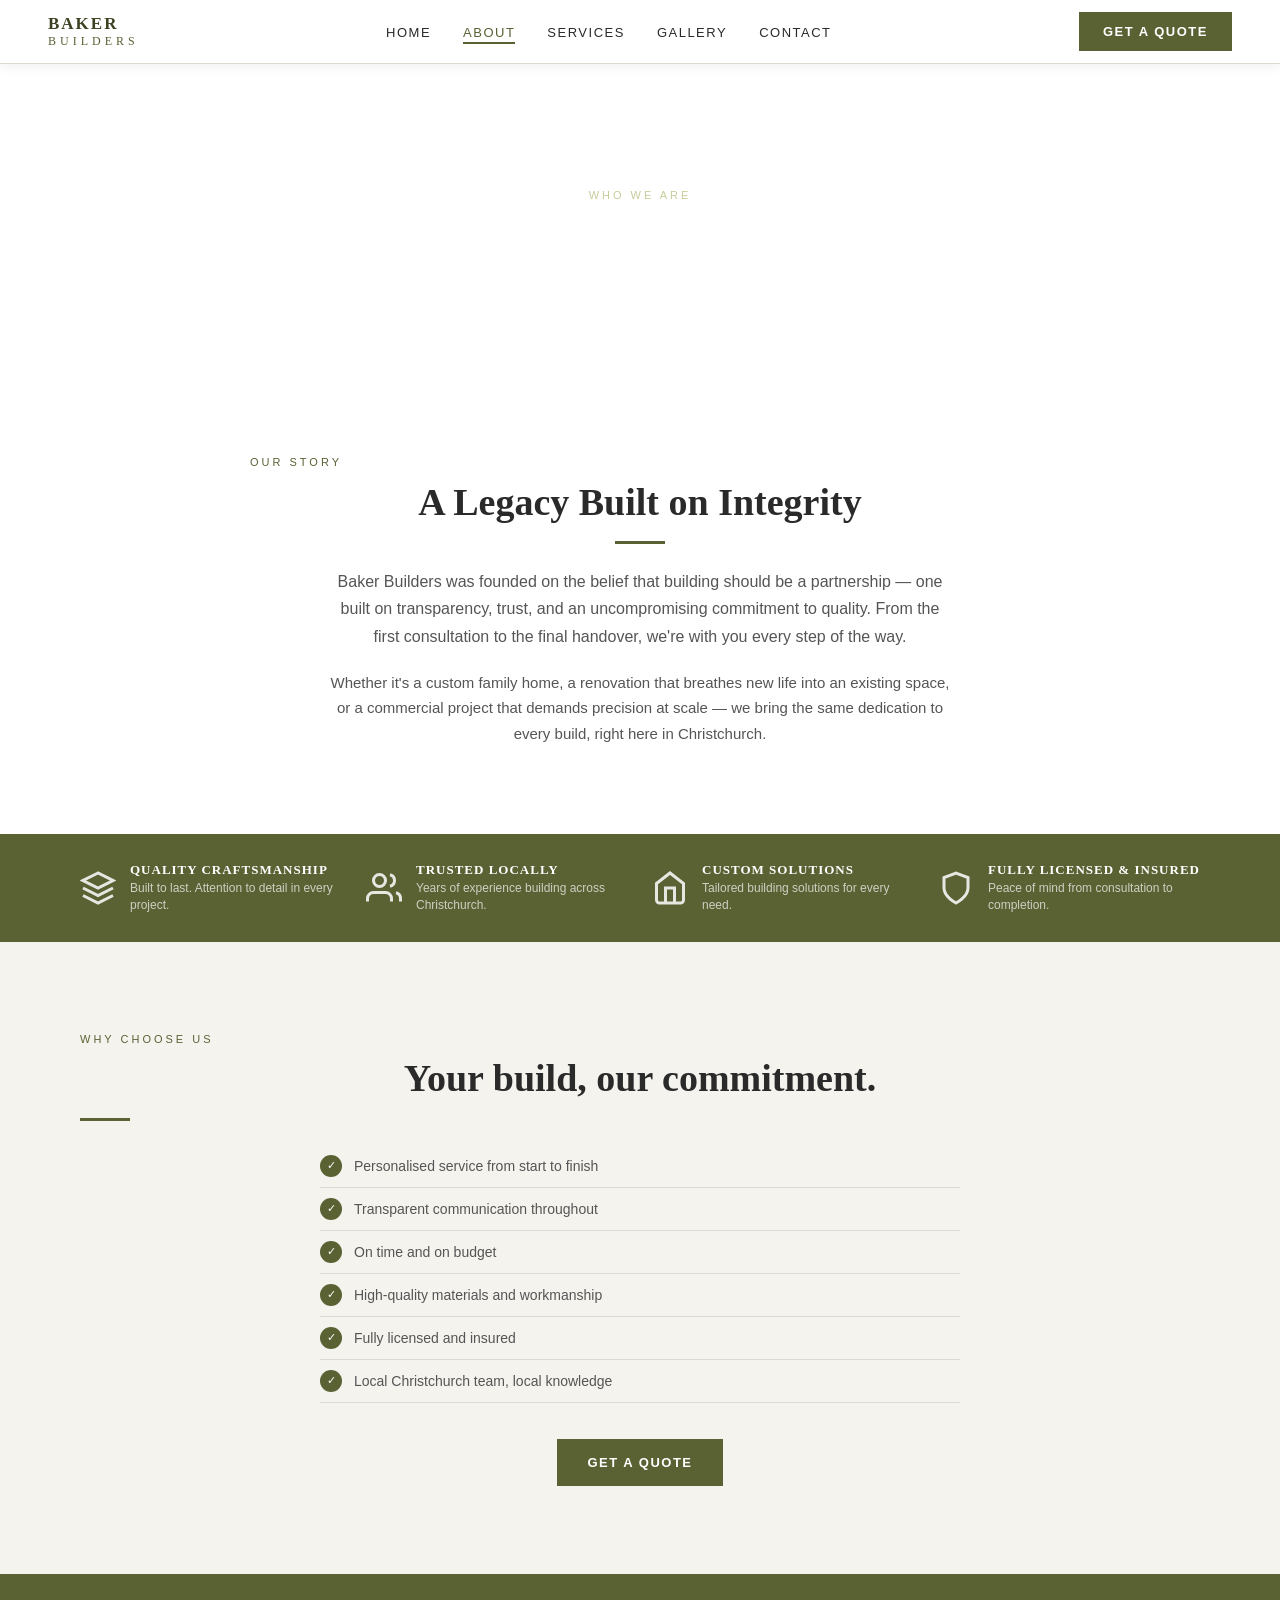
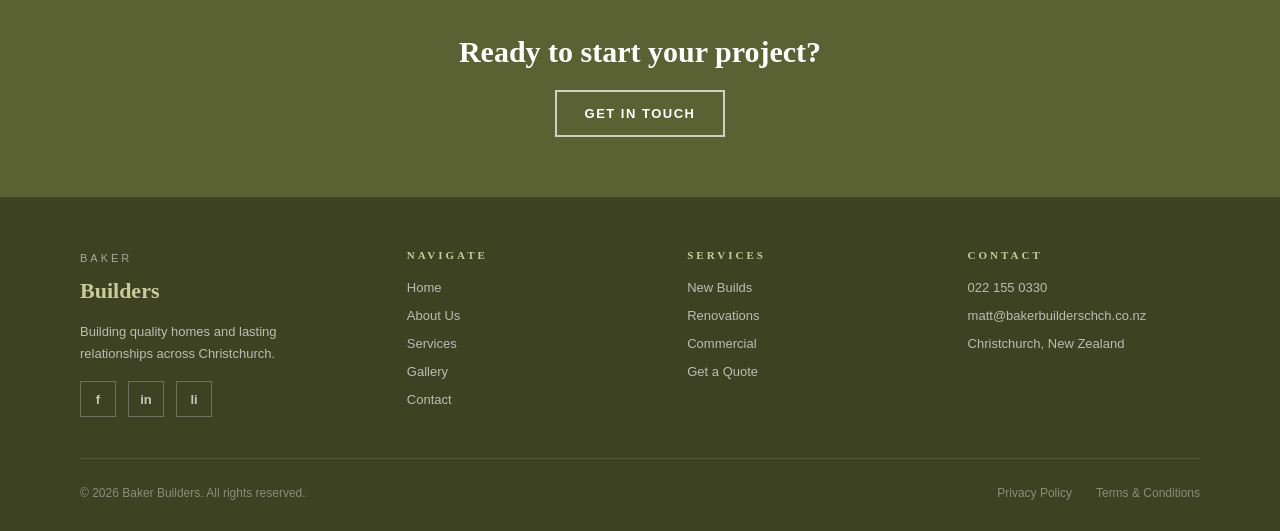
<file: about.html>
<!DOCTYPE html>
<html lang="en">
<head>
<meta charset="UTF-8">
<meta name="viewport" content="width=device-width, initial-scale=1.0">
<title>About Us — Baker Builders Christchurch</title>
<meta name="description" content="Learn about Baker Builders, a Christchurch-based residential and commercial building company built on integrity, transparency, and quality craftsmanship.">
<link rel="stylesheet" href="css/styles.css">
</head>
<body>

<!-- NAV -->
<nav>
  <a href="index.html" class="nav-logo">
    <div class="nav-logo-text">
      <span>Baker</span>
      <span>Builders</span>
    </div>
  </a>
  <ul class="nav-links">
    <li><a href="index.html">Home</a></li>
    <li><a href="about.html" class="active">About</a></li>
    <li><a href="services.html">Services</a></li>
    <li><a href="gallery.html">Gallery</a></li>
    <li><a href="contact.html">Contact</a></li>
  </ul>
  <a href="contact.html" class="nav-cta">Get a Quote</a>
  <button class="nav-toggle" aria-label="Toggle navigation"><span></span><span></span><span></span></button>
</nav>

<!-- PAGE HERO -->
<section class="page-hero">
  <div class="page-hero-img" style="background-image:url('https://images.unsplash.com/photo-1503387762-592deb58ef4e?w=1600&q=80');"></div>
  <div class="page-hero-content">
    <p class="section-label center">Who We Are</p>
    <h1>About Baker Builders</h1>
  </div>
</section>

<!-- OUR STORY -->
<section style="background: var(--white);">
  <div style="max-width: 780px; margin: 0 auto;" class="center">
    <p class="section-label">Our Story</p>
    <h2 class="section-title">A Legacy Built on Integrity</h2>
    <div class="divider"></div>
    <p style="font-size: 16px; max-width:620px; margin: 0 auto 20px;">Baker Builders was founded on the belief that building should be a partnership — one built on transparency, trust, and an uncompromising commitment to quality. From the first consultation to the final handover, we're with you every step of the way.</p>
    <p style="font-size: 15px; max-width:620px; margin: 0 auto;">Whether it's a custom family home, a renovation that breathes new life into an existing space, or a commercial project that demands precision at scale — we bring the same dedication to every build, right here in Christchurch.</p>
  </div>
</section>

<!-- STATS BAR -->
<div class="stats-bar">
  <div class="stat-item">
    <svg class="stat-icon" viewBox="0 0 24 24" fill="none" stroke="white" stroke-width="2"><path d="M12 2L2 7l10 5 10-5-10-5zM2 17l10 5 10-5M2 12l10 5 10-5"/></svg>
    <div class="stat-text">
      <h4>Quality Craftsmanship</h4>
      <p>Built to last. Attention to detail in every project.</p>
    </div>
  </div>
  <div class="stat-item">
    <svg class="stat-icon" viewBox="0 0 24 24" fill="none" stroke="white" stroke-width="2"><path d="M17 21v-2a4 4 0 0 0-4-4H5a4 4 0 0 0-4 4v2"/><circle cx="9" cy="7" r="4"/><path d="M23 21v-2a4 4 0 0 0-3-3.87"/><path d="M16 3.13a4 4 0 0 1 0 7.75"/></svg>
    <div class="stat-text">
      <h4>Trusted Locally</h4>
      <p>Years of experience building across Christchurch.</p>
    </div>
  </div>
  <div class="stat-item">
    <svg class="stat-icon" viewBox="0 0 24 24" fill="none" stroke="white" stroke-width="2"><path d="M3 9l9-7 9 7v11a2 2 0 0 1-2 2H5a2 2 0 0 1-2-2z"/><polyline points="9 22 9 12 15 12 15 22"/></svg>
    <div class="stat-text">
      <h4>Custom Solutions</h4>
      <p>Tailored building solutions for every need.</p>
    </div>
  </div>
  <div class="stat-item">
    <svg class="stat-icon" viewBox="0 0 24 24" fill="none" stroke="white" stroke-width="2"><path d="M12 22s8-4 8-10V5l-8-3-8 3v7c0 6 8 10 8 10z"/></svg>
    <div class="stat-text">
      <h4>Fully Licensed &amp; Insured</h4>
      <p>Peace of mind from consultation to completion.</p>
    </div>
  </div>
</div>

<!-- WHY US -->
<section style="background: var(--cream);">
  <p class="section-label center">Why Choose Us</p>
  <h2 class="section-title center">Your build, our commitment.</h2>
  <div class="divider"></div>
  <div style="max-width: 640px; margin: 0 auto;">
    <ul class="checklist">
      <li>Personalised service from start to finish</li>
      <li>Transparent communication throughout</li>
      <li>On time and on budget</li>
      <li>High-quality materials and workmanship</li>
      <li>Fully licensed and insured</li>
      <li>Local Christchurch team, local knowledge</li>
    </ul>
  </div>
  <div class="center">
    <a href="contact.html" class="btn-primary">Get a Quote</a>
  </div>
</section>

<!-- CTA BANNER -->
<div class="cta-banner">
  <h2>Ready to start your project?</h2>
  <a href="contact.html" class="btn-outline">Get in Touch</a>
</div>

<!-- FOOTER -->
<footer>
  <div class="footer-grid">
    <div class="footer-brand">
      <p class="footer-eyebrow">Baker</p>
      <p class="footer-title">Builders</p>
      <p>Building quality homes and lasting relationships across Christchurch.</p>
      <div class="footer-social">
        <a href="#" title="Facebook">f</a>
        <a href="#" title="Instagram">in</a>
        <a href="#" title="LinkedIn">li</a>
      </div>
    </div>
    <div class="footer-col">
      <h4>Navigate</h4>
      <ul>
        <li><a href="index.html">Home</a></li>
        <li><a href="about.html">About Us</a></li>
        <li><a href="services.html">Services</a></li>
        <li><a href="gallery.html">Gallery</a></li>
        <li><a href="contact.html">Contact</a></li>
      </ul>
    </div>
    <div class="footer-col">
      <h4>Services</h4>
      <ul>
        <li><a href="services.html">New Builds</a></li>
        <li><a href="services.html">Renovations</a></li>
        <li><a href="services.html">Commercial</a></li>
        <li><a href="contact.html">Get a Quote</a></li>
      </ul>
    </div>
    <div class="footer-col">
      <h4>Contact</h4>
      <ul>
        <li><a href="tel:+64221550330">022 155 0330</a></li>
        <li><a href="mailto:matt@bakerbuilderschch.co.nz">matt@bakerbuilderschch.co.nz</a></li>
        <li><a href="contact.html">Christchurch, New Zealand</a></li>
      </ul>
    </div>
  </div>
  <div class="footer-bottom">
    <p>&copy; 2026 Baker Builders. All rights reserved.</p>
    <div class="footer-bottom-links">
      <a href="#">Privacy Policy</a>
      <a href="#">Terms &amp; Conditions</a>
    </div>
  </div>
</footer>

<script src="js/main.js"></script>
</body>
</html>
</file>
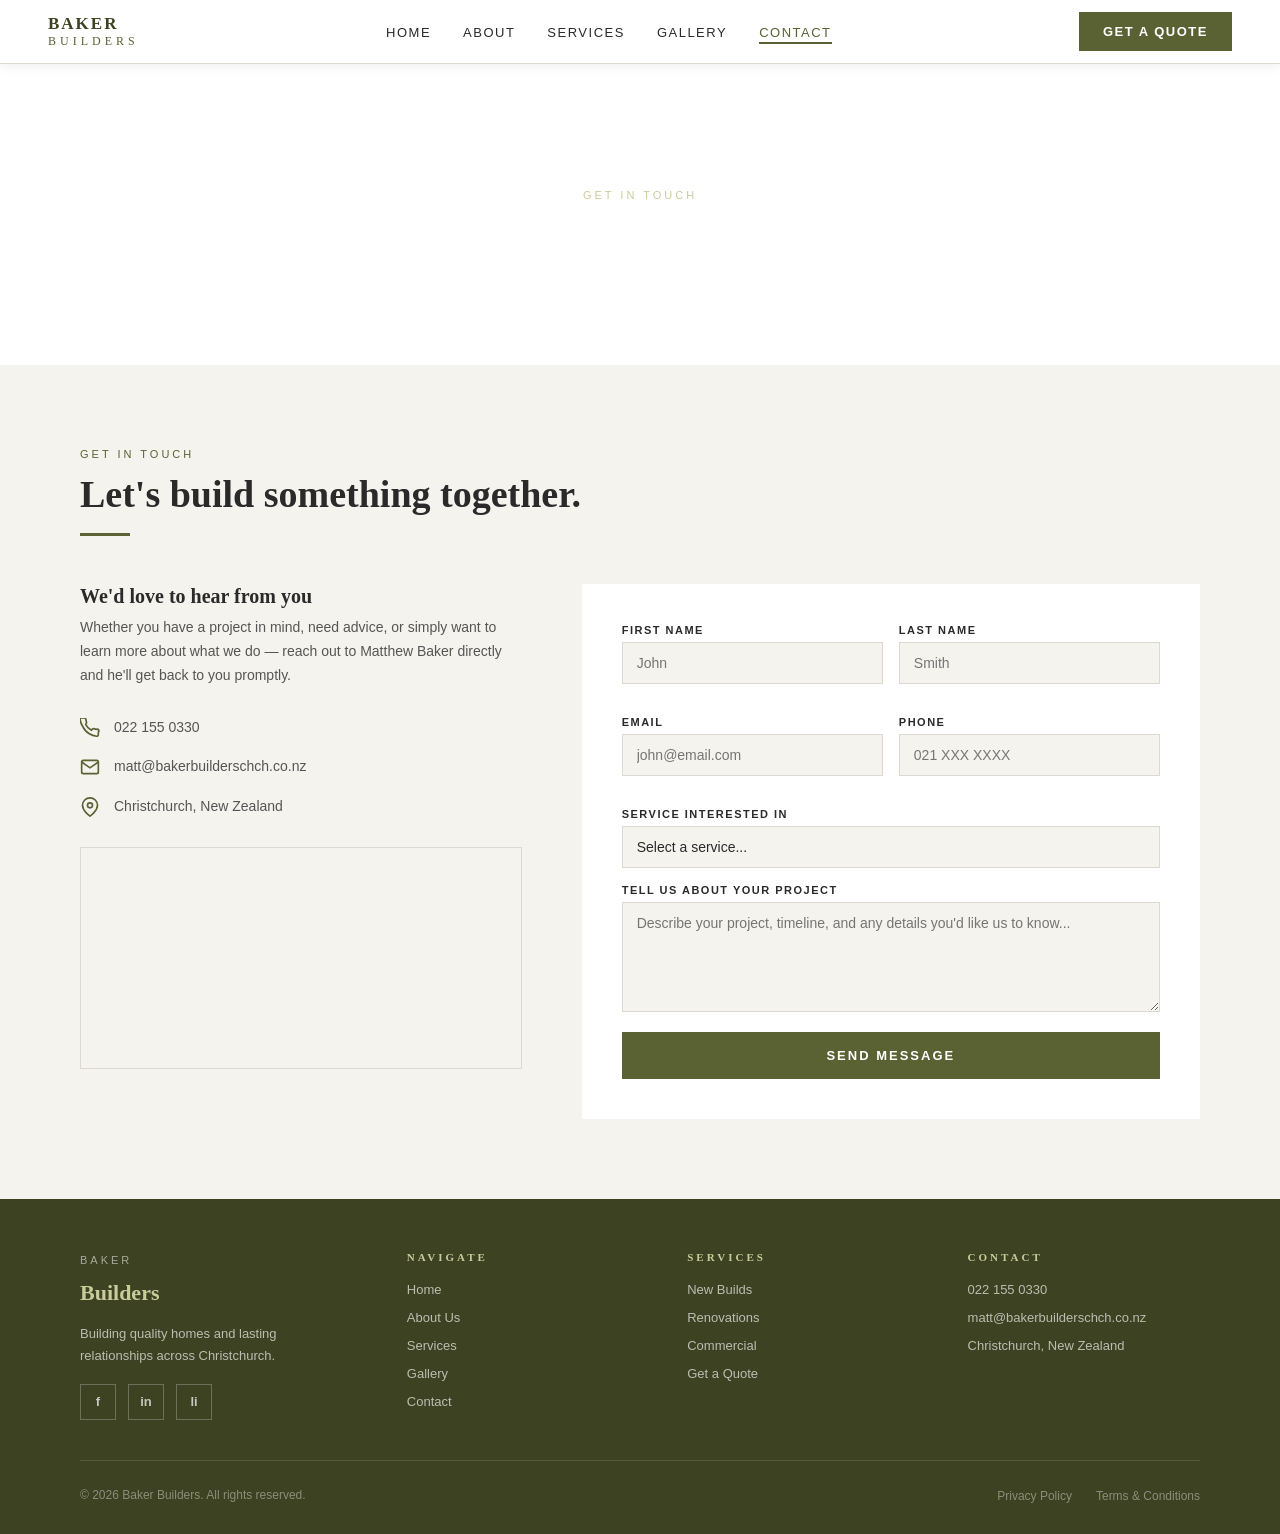
<file: contact.html>
<!DOCTYPE html>
<html lang="en">
<head>
<meta charset="UTF-8">
<meta name="viewport" content="width=device-width, initial-scale=1.0">
<title>Contact Us — Baker Builders Christchurch</title>
<meta name="description" content="Get in touch with Baker Builders in Christchurch to discuss your new build, renovation, or commercial project.">
<link rel="stylesheet" href="css/styles.css">
</head>
<body>

<!-- NAV -->
<nav>
  <a href="index.html" class="nav-logo">
    <div class="nav-logo-text">
      <span>Baker</span>
      <span>Builders</span>
    </div>
  </a>
  <ul class="nav-links">
    <li><a href="index.html">Home</a></li>
    <li><a href="about.html">About</a></li>
    <li><a href="services.html">Services</a></li>
    <li><a href="gallery.html">Gallery</a></li>
    <li><a href="contact.html" class="active">Contact</a></li>
  </ul>
  <a href="contact.html" class="nav-cta">Get a Quote</a>
  <button class="nav-toggle" aria-label="Toggle navigation"><span></span><span></span><span></span></button>
</nav>

<!-- PAGE HERO -->
<section class="page-hero">
  <div class="page-hero-img" style="background-image:url('https://images.unsplash.com/photo-1541976590-713941681591?w=1600&q=80');"></div>
  <div class="page-hero-content">
    <p class="section-label center">Get In Touch</p>
    <h1>Contact Us</h1>
  </div>
</section>

<!-- CONTACT -->
<section class="contact-section">
  <p class="section-label">Get in Touch</p>
  <h2 class="section-title">Let's build something together.</h2>
  <div class="divider"></div>
  <div class="contact-layout">
    <div class="contact-info">
      <h3>We'd love to hear from you</h3>
      <p>Whether you have a project in mind, need advice, or simply want to learn more about what we do — reach out to Matthew Baker directly and he'll get back to you promptly.</p>
      <div class="contact-detail">
        <svg class="contact-detail-icon" viewBox="0 0 24 24" fill="none" stroke="currentColor" stroke-width="2"><path d="M22 16.92v3a2 2 0 01-2.18 2 19.79 19.79 0 01-8.63-3.07A19.5 19.5 0 013.07 9.81a19.79 19.79 0 01-3.07-8.68A2 2 0 012 0h3a2 2 0 012 1.72c.127.96.361 1.903.7 2.81a2 2 0 01-.45 2.11L6.91 7.91a16 16 0 006.72 6.72l1.27-1.27a2 2 0 012.11-.45c.907.339 1.85.573 2.81.7A2 2 0 0122 16.92z"/></svg>
        <p><a href="tel:+64221550330" style="color: inherit; text-decoration: none;">022 155 0330</a></p>
      </div>
      <div class="contact-detail">
        <svg class="contact-detail-icon" viewBox="0 0 24 24" fill="none" stroke="currentColor" stroke-width="2"><path d="M4 4h16c1.1 0 2 .9 2 2v12c0 1.1-.9 2-2 2H4c-1.1 0-2-.9-2-2V6c0-1.1.9-2 2-2z"/><polyline points="22,6 12,13 2,6"/></svg>
        <p><a href="mailto:matt@bakerbuilderschch.co.nz" style="color: inherit; text-decoration: none;">matt@bakerbuilderschch.co.nz</a></p>
      </div>
      <div class="contact-detail">
        <svg class="contact-detail-icon" viewBox="0 0 24 24" fill="none" stroke="currentColor" stroke-width="2"><path d="M21 10c0 7-9 13-9 13s-9-6-9-13a9 9 0 0118 0z"/><circle cx="12" cy="10" r="3"/></svg>
        <p>Christchurch, New Zealand</p>
      </div>
      <div class="contact-map">
        <iframe title="Christchurch map" loading="lazy" src="https://www.google.com/maps?q=Christchurch,New+Zealand&output=embed"></iframe>
      </div>
    </div>
    <div class="contact-form">
      <form onsubmit="handleContactSubmit(event)">
        <div class="form-row">
          <div class="form-group">
            <label for="fname">First Name</label>
            <input type="text" id="fname" name="fname" placeholder="John" required>
          </div>
          <div class="form-group">
            <label for="lname">Last Name</label>
            <input type="text" id="lname" name="lname" placeholder="Smith" required>
          </div>
        </div>
        <div class="form-row">
          <div class="form-group">
            <label for="email">Email</label>
            <input type="email" id="email" name="email" placeholder="john@email.com" required>
          </div>
          <div class="form-group">
            <label for="phone">Phone</label>
            <input type="tel" id="phone" name="phone" placeholder="021 XXX XXXX">
          </div>
        </div>
        <div class="form-group">
          <label for="service">Service Interested In</label>
          <select id="service" name="service">
            <option value="">Select a service...</option>
            <option>New Build</option>
            <option>Renovation</option>
            <option>Commercial</option>
            <option>Project Management</option>
            <option>Design Consultation</option>
            <option>Maintenance &amp; Repairs</option>
            <option>Other / Not sure yet</option>
          </select>
        </div>
        <div class="form-group">
          <label for="message">Tell Us About Your Project</label>
          <textarea id="message" name="message" placeholder="Describe your project, timeline, and any details you'd like us to know..."></textarea>
        </div>
        <button type="submit" class="form-submit">Send Message</button>
      </form>
    </div>
  </div>
</section>

<!-- FOOTER -->
<footer>
  <div class="footer-grid">
    <div class="footer-brand">
      <p class="footer-eyebrow">Baker</p>
      <p class="footer-title">Builders</p>
      <p>Building quality homes and lasting relationships across Christchurch.</p>
      <div class="footer-social">
        <a href="#" title="Facebook">f</a>
        <a href="#" title="Instagram">in</a>
        <a href="#" title="LinkedIn">li</a>
      </div>
    </div>
    <div class="footer-col">
      <h4>Navigate</h4>
      <ul>
        <li><a href="index.html">Home</a></li>
        <li><a href="about.html">About Us</a></li>
        <li><a href="services.html">Services</a></li>
        <li><a href="gallery.html">Gallery</a></li>
        <li><a href="contact.html">Contact</a></li>
      </ul>
    </div>
    <div class="footer-col">
      <h4>Services</h4>
      <ul>
        <li><a href="services.html">New Builds</a></li>
        <li><a href="services.html">Renovations</a></li>
        <li><a href="services.html">Commercial</a></li>
        <li><a href="contact.html">Get a Quote</a></li>
      </ul>
    </div>
    <div class="footer-col">
      <h4>Contact</h4>
      <ul>
        <li><a href="tel:+64221550330">022 155 0330</a></li>
        <li><a href="mailto:matt@bakerbuilderschch.co.nz">matt@bakerbuilderschch.co.nz</a></li>
        <li><a href="contact.html">Christchurch, New Zealand</a></li>
      </ul>
    </div>
  </div>
  <div class="footer-bottom">
    <p>&copy; 2026 Baker Builders. All rights reserved.</p>
    <div class="footer-bottom-links">
      <a href="#">Privacy Policy</a>
      <a href="#">Terms &amp; Conditions</a>
    </div>
  </div>
</footer>

<script src="js/main.js"></script>
</body>
</html>
</file>
<file: css/styles.css>
:root {
  --olive: #5a6133;
  --olive-dark: #3d4222;
  --olive-light: #7a8545;
  --olive-pale: #c8cc9a;
  --cream: #f5f3ee;
  --white: #ffffff;
  --charcoal: #2a2a2a;
  --mid: #555;
  --border: #ddd9d0;
}

* { margin: 0; padding: 0; box-sizing: border-box; }

html { scroll-behavior: smooth; }

body {
  font-family: 'Georgia', 'Times New Roman', serif;
  color: var(--charcoal);
  background: var(--white);
}

h1, h2, h3, h4 { font-family: 'Georgia', serif; line-height: 1.2; }
p { font-family: 'Arial', sans-serif; line-height: 1.7; color: var(--mid); }

/* NAV */
nav {
  position: fixed; top: 0; left: 0; right: 0; z-index: 100;
  background: var(--white);
  display: flex; align-items: center; justify-content: space-between;
  padding: 12px 48px;
  border-bottom: 1px solid var(--border);
  box-shadow: 0 2px 12px rgba(0,0,0,0.07);
}

.nav-logo { display: flex; align-items: center; gap: 12px; text-decoration: none; }
.nav-logo-text { display: flex; flex-direction: column; }
.nav-logo-text span:first-child { font-family: 'Georgia', serif; font-size: 17px; font-weight: bold; color: var(--olive-dark); letter-spacing: 2px; text-transform: uppercase; }
.nav-logo-text span:last-child { font-family: 'Georgia', serif; font-size: 12px; color: var(--olive); letter-spacing: 4px; text-transform: uppercase; }

.nav-links { display: flex; gap: 32px; list-style: none; }
.nav-links a {
  text-decoration: none; color: var(--charcoal);
  font-family: 'Arial', sans-serif; font-size: 13px; letter-spacing: 1.5px;
  text-transform: uppercase; font-weight: 500;
  transition: color 0.2s;
  border-bottom: 2px solid transparent; padding-bottom: 2px;
}
.nav-links a:hover, .nav-links a.active { color: var(--olive); border-bottom-color: var(--olive); }

.nav-cta {
  background: var(--olive); color: var(--white);
  padding: 12px 24px; border: none; cursor: pointer;
  font-family: 'Arial', sans-serif; font-size: 13px; letter-spacing: 1.5px;
  text-transform: uppercase; font-weight: 600;
  text-decoration: none; transition: background 0.2s;
}
.nav-cta:hover { background: var(--olive-dark); }

.nav-toggle {
  display: none; flex-direction: column; gap: 5px; background: none; border: none; cursor: pointer; padding: 8px;
}
.nav-toggle span { width: 24px; height: 2px; background: var(--charcoal); display: block; }

/* HERO (home page, large) */
#home {
  margin-top: 85px;
  position: relative; height: 680px; overflow: hidden;
  display: flex; align-items: center;
}

.hero-img {
  position: absolute; inset: 0;
  background: url('https://images.unsplash.com/photo-1600585154340-be6161a56a0c?w=1600&q=80') center/cover no-repeat;
  filter: brightness(0.55);
}

.hero-content {
  position: relative; z-index: 2;
  padding: 0 80px; max-width: 680px;
}

.hero-content h1 {
  font-size: 58px; color: var(--white);
  font-weight: 700; line-height: 1.05;
  text-transform: uppercase; letter-spacing: 1px;
  margin-bottom: 20px;
}

.hero-content p {
  font-size: 15px; color: rgba(255,255,255,0.85);
  line-height: 1.7; margin-bottom: 36px; max-width: 480px;
}

.hero-btns { display: flex; gap: 16px; flex-wrap: wrap; }

.btn-primary {
  background: var(--olive); color: var(--white);
  padding: 14px 28px; text-decoration: none;
  font-family: 'Arial', sans-serif; font-size: 13px;
  letter-spacing: 1.5px; text-transform: uppercase;
  font-weight: 600; transition: background 0.2s; border: 2px solid var(--olive);
  display: inline-block;
}
.btn-primary:hover { background: var(--olive-dark); border-color: var(--olive-dark); }

.btn-outline {
  background: transparent; color: var(--white);
  padding: 14px 28px; text-decoration: none;
  font-family: 'Arial', sans-serif; font-size: 13px;
  letter-spacing: 1.5px; text-transform: uppercase;
  font-weight: 600; border: 2px solid rgba(255,255,255,0.7);
  transition: all 0.2s; display: inline-block;
}
.btn-outline:hover { background: rgba(255,255,255,0.15); }

/* PAGE HERO (inner pages, small banner) */
.page-hero {
  margin-top: 85px;
  position: relative; height: 280px; overflow: hidden;
  display: flex; align-items: center; justify-content: center; text-align: center;
}
.page-hero-img {
  position: absolute; inset: 0;
  background-size: cover; background-position: center;
  filter: brightness(0.5);
}
.page-hero-content { position: relative; z-index: 2; }
.page-hero-content p.section-label { color: var(--olive-pale); justify-content: center; }
.page-hero-content h1 {
  font-size: 42px; color: var(--white);
  text-transform: uppercase; letter-spacing: 1px; font-weight: 700;
}

/* STATS BAR */
.stats-bar {
  background: var(--olive); padding: 28px 80px;
  display: grid; grid-template-columns: repeat(4, 1fr); gap: 24px;
}

.stat-item { display: flex; align-items: center; gap: 14px; }

.stat-icon {
  width: 36px; height: 36px; flex-shrink: 0;
  filter: brightness(0) invert(1) opacity(0.85);
}

.stat-text h4 {
  color: var(--white); font-size: 13px; font-weight: 700;
  letter-spacing: 1px; text-transform: uppercase; margin-bottom: 2px;
}

.stat-text p {
  color: rgba(255,255,255,0.7); font-size: 12px;
  font-family: 'Arial', sans-serif; line-height: 1.4;
}

/* SECTION SHARED */
section { padding: 88px 80px; }
.section-label {
  font-family: 'Arial', sans-serif; font-size: 11px; letter-spacing: 3px;
  text-transform: uppercase; color: var(--olive); margin-bottom: 8px;
  display: flex;
}
.section-title { font-size: 38px; color: var(--charcoal); margin-bottom: 16px; }
.divider { width: 50px; height: 3px; background: var(--olive); margin: 16px 0 24px; }
.center { text-align: center; }
.center .divider { margin: 16px auto 24px; }

/* SERVICES */
#services, .services-section { background: var(--cream); }

.services-layout {
  display: grid; grid-template-columns: 1fr 1.6fr; gap: 60px; align-items: start;
}

.services-intro p { font-size: 15px; margin-bottom: 28px; }

.services-grid {
  display: grid; grid-template-columns: repeat(3, 1fr); gap: 24px;
}
.services-grid.in-layout { grid-column: 2; }

.service-card { background: var(--white); overflow: hidden; }

.service-card img {
  width: 100%; height: 180px; object-fit: cover;
  display: block; transition: transform 0.4s;
}
.service-card:hover img { transform: scale(1.04); }

.service-card-body { padding: 20px; }
.service-card-body h3 {
  font-size: 14px; letter-spacing: 2px; text-transform: uppercase;
  color: var(--charcoal); margin-bottom: 6px;
}
.service-card-body p { font-size: 13px; color: var(--mid); }

/* FEATURED PROJECT + WHY */
#projects, .split-section { padding: 0; display: grid; grid-template-columns: 1fr 1fr; }

.project-left { padding: 80px; background: var(--cream); }
.project-img { width: 100%; height: 280px; object-fit: cover; display: block; margin: 24px 0; box-shadow: 0 8px 32px rgba(0,0,0,0.18); }
.project-left a { color: var(--olive); font-family: 'Arial', sans-serif; font-size: 13px; letter-spacing: 1px; text-transform: uppercase; text-decoration: none; font-weight: 600; }
.project-left a:hover { text-decoration: underline; }

.project-right { padding: 80px; background: var(--white); }
.project-right h2 { font-size: 28px; margin-bottom: 20px; }

.checklist { list-style: none; margin-bottom: 36px; }
.checklist li {
  display: flex; align-items: center; gap: 12px;
  padding: 10px 0; border-bottom: 1px solid var(--border);
  font-family: 'Arial', sans-serif; font-size: 14px; color: var(--mid);
}
.checklist li::before {
  content: '\2713'; width: 22px; height: 22px; background: var(--olive);
  color: white; border-radius: 50%; display: flex; align-items: center;
  justify-content: center; font-size: 11px; flex-shrink: 0;
}

/* GALLERY */
.gallery-section { background: var(--white); }
.gallery-grid {
  display: grid; grid-template-columns: repeat(3, 1fr); gap: 24px; margin-top: 40px;
}
.gallery-item { position: relative; overflow: hidden; height: 280px; background: var(--cream); }
.gallery-item img {
  width: 100%; height: 100%; object-fit: cover; display: block; transition: transform 0.4s;
}
.gallery-item:hover img { transform: scale(1.06); }
.gallery-caption {
  position: absolute; left: 0; right: 0; bottom: 0;
  background: linear-gradient(to top, rgba(0,0,0,0.75), transparent);
  color: var(--white); padding: 30px 18px 14px;
  font-family: 'Arial', sans-serif; font-size: 13px; letter-spacing: 1px; text-transform: uppercase;
}

/* TESTIMONIALS */
#testimonials, .testimonials-section { background: var(--olive-dark); padding: 80px; }
#testimonials .section-label, .testimonials-section .section-label { color: var(--olive-pale); }
#testimonials .section-title, .testimonials-section .section-title { color: var(--white); }
#testimonials .divider, .testimonials-section .divider { background: var(--olive-pale); }

.testimonials-grid { display: grid; grid-template-columns: repeat(3, 1fr); gap: 28px; margin-top: 40px; }

.testimonial-card {
  background: rgba(255,255,255,0.07); padding: 28px;
  border: 1px solid rgba(255,255,255,0.12);
}

.stars { color: var(--olive-pale); font-size: 16px; margin-bottom: 14px; letter-spacing: 2px; }
.testimonial-card p { color: rgba(255,255,255,0.8); font-size: 14px; line-height: 1.7; font-style: italic; margin-bottom: 16px; }
.testimonial-author { color: var(--olive-pale); font-size: 13px; font-weight: 600; letter-spacing: 1px; font-family: 'Arial', sans-serif; }

/* CTA BANNER */
.cta-banner {
  background: var(--olive); padding: 60px 80px; text-align: center;
}
.cta-banner h2 { color: var(--white); font-size: 30px; margin-bottom: 20px; }
.cta-banner .btn-outline { border-color: rgba(255,255,255,0.7); }

/* CONTACT */
#contact, .contact-section { background: var(--cream); padding: 80px; }

.contact-layout { display: grid; grid-template-columns: 1fr 1.4fr; gap: 60px; align-items: start; margin-top: 48px; }

.contact-info h3 { font-size: 20px; margin-bottom: 8px; color: var(--charcoal); }
.contact-info p { font-size: 14px; margin-bottom: 28px; }

.contact-detail { display: flex; align-items: flex-start; gap: 14px; margin-bottom: 16px; }
.contact-detail-icon { width: 20px; height: 20px; flex-shrink: 0; margin-top: 2px; color: var(--olive); }
.contact-detail p { margin-bottom: 0; font-size: 14px; }

.contact-map { margin-top: 28px; border: 1px solid var(--border); }
.contact-map iframe { width: 100%; height: 220px; display: block; border: 0; }

/* FORM */
.contact-form { background: var(--white); padding: 40px; }
.form-row { display: grid; grid-template-columns: 1fr 1fr; gap: 16px; margin-bottom: 16px; }

.form-group { margin-bottom: 16px; }
.form-group label {
  display: block; font-family: 'Arial', sans-serif;
  font-size: 11px; letter-spacing: 1.5px; text-transform: uppercase;
  color: var(--charcoal); font-weight: 600; margin-bottom: 6px;
}
.form-group input, .form-group select, .form-group textarea {
  width: 100%; padding: 12px 14px;
  border: 1px solid var(--border); background: var(--cream);
  font-family: 'Arial', sans-serif; font-size: 14px; color: var(--charcoal);
  outline: none; transition: border-color 0.2s;
  -webkit-appearance: none;
}
.form-group textarea { resize: vertical; min-height: 110px; }
.form-group input:focus, .form-group select:focus, .form-group textarea:focus { border-color: var(--olive); }

.form-submit {
  width: 100%; background: var(--olive); color: var(--white);
  padding: 16px; border: none; cursor: pointer;
  font-family: 'Arial', sans-serif; font-size: 13px;
  letter-spacing: 2px; text-transform: uppercase; font-weight: 700;
  transition: background 0.2s;
}
.form-submit:hover { background: var(--olive-dark); }

/* FOOTER */
footer { background: var(--olive-dark); padding: 52px 80px 28px; }

.footer-grid { display: grid; grid-template-columns: 1.2fr 1fr 1fr 1fr; gap: 48px; margin-bottom: 40px; }

.footer-brand p.footer-title { color: var(--olive-pale); font-size: 22px; font-family: 'Georgia', serif; font-weight: bold; margin-bottom: 12px; }
.footer-brand p.footer-eyebrow { color: rgba(255,255,255,0.55); font-size: 11px; letter-spacing: 3px; text-transform: uppercase; margin-bottom: 4px; }
.footer-brand p { color: rgba(255,255,255,0.65); font-size: 13px; max-width: 220px; }

.footer-col h4 { color: var(--olive-pale); font-size: 11px; letter-spacing: 3px; text-transform: uppercase; margin-bottom: 16px; }
.footer-col ul { list-style: none; }
.footer-col ul li { margin-bottom: 10px; }
.footer-col ul li a { color: rgba(255,255,255,0.65); text-decoration: none; font-family: 'Arial', sans-serif; font-size: 13px; transition: color 0.2s; }
.footer-col ul li a:hover { color: var(--white); }

.footer-social { display: flex; gap: 12px; margin-top: 16px; }
.footer-social a {
  width: 36px; height: 36px; border: 1px solid rgba(255,255,255,0.25);
  display: flex; align-items: center; justify-content: center;
  color: rgba(255,255,255,0.7); font-size: 13px; text-decoration: none;
  transition: all 0.2s; font-family: 'Arial', sans-serif; font-weight: 700;
}
.footer-social a:hover { background: var(--olive-light); border-color: var(--olive-light); color: var(--white); }

.footer-bottom { border-top: 1px solid rgba(255,255,255,0.12); padding-top: 24px; display: flex; justify-content: space-between; align-items: center; }
.footer-bottom p { color: rgba(255,255,255,0.4); font-size: 12px; font-family: 'Arial', sans-serif; }
.footer-bottom-links { display: flex; gap: 24px; }
.footer-bottom-links a { color: rgba(255,255,255,0.4); font-size: 12px; font-family: 'Arial', sans-serif; text-decoration: none; }
.footer-bottom-links a:hover { color: rgba(255,255,255,0.75); }

/* RESPONSIVE */
@media (max-width: 900px) {
  nav { padding: 12px 24px; }
  .nav-links {
    display: none; position: absolute; top: 100%; left: 0; right: 0;
    background: var(--white); flex-direction: column; gap: 0;
    border-bottom: 1px solid var(--border);
  }
  .nav-links.open { display: flex; }
  .nav-links a { padding: 14px 24px; width: 100%; border-bottom: 1px solid var(--border); }
  .nav-toggle { display: flex; }
  section { padding: 60px 24px; }
  .hero-content { padding: 0 24px; }
  .hero-content h1 { font-size: 38px; }
  .page-hero-content h1 { font-size: 30px; }
  .stats-bar { grid-template-columns: repeat(2, 1fr); padding: 24px; }
  .services-layout { grid-template-columns: 1fr; }
  .services-grid.in-layout { grid-column: 1; }
  .services-grid { grid-template-columns: 1fr; }
  #projects, .split-section { grid-template-columns: 1fr; }
  .project-left, .project-right { padding: 48px 24px; }
  .testimonials-grid { grid-template-columns: 1fr; }
  #testimonials, .testimonials-section { padding: 60px 24px; }
  #contact, .contact-section { padding: 60px 24px; }
  .contact-layout { grid-template-columns: 1fr; }
  .form-row { grid-template-columns: 1fr; }
  .gallery-grid { grid-template-columns: 1fr 1fr; }
  .cta-banner { padding: 48px 24px; }
  footer { padding: 48px 24px 24px; }
  .footer-grid { grid-template-columns: 1fr 1fr; gap: 32px; }
  .footer-bottom { flex-direction: column; gap: 12px; text-align: center; }
}

@media (max-width: 560px) {
  .gallery-grid { grid-template-columns: 1fr; }
  .footer-grid { grid-template-columns: 1fr; }
}
</file>
